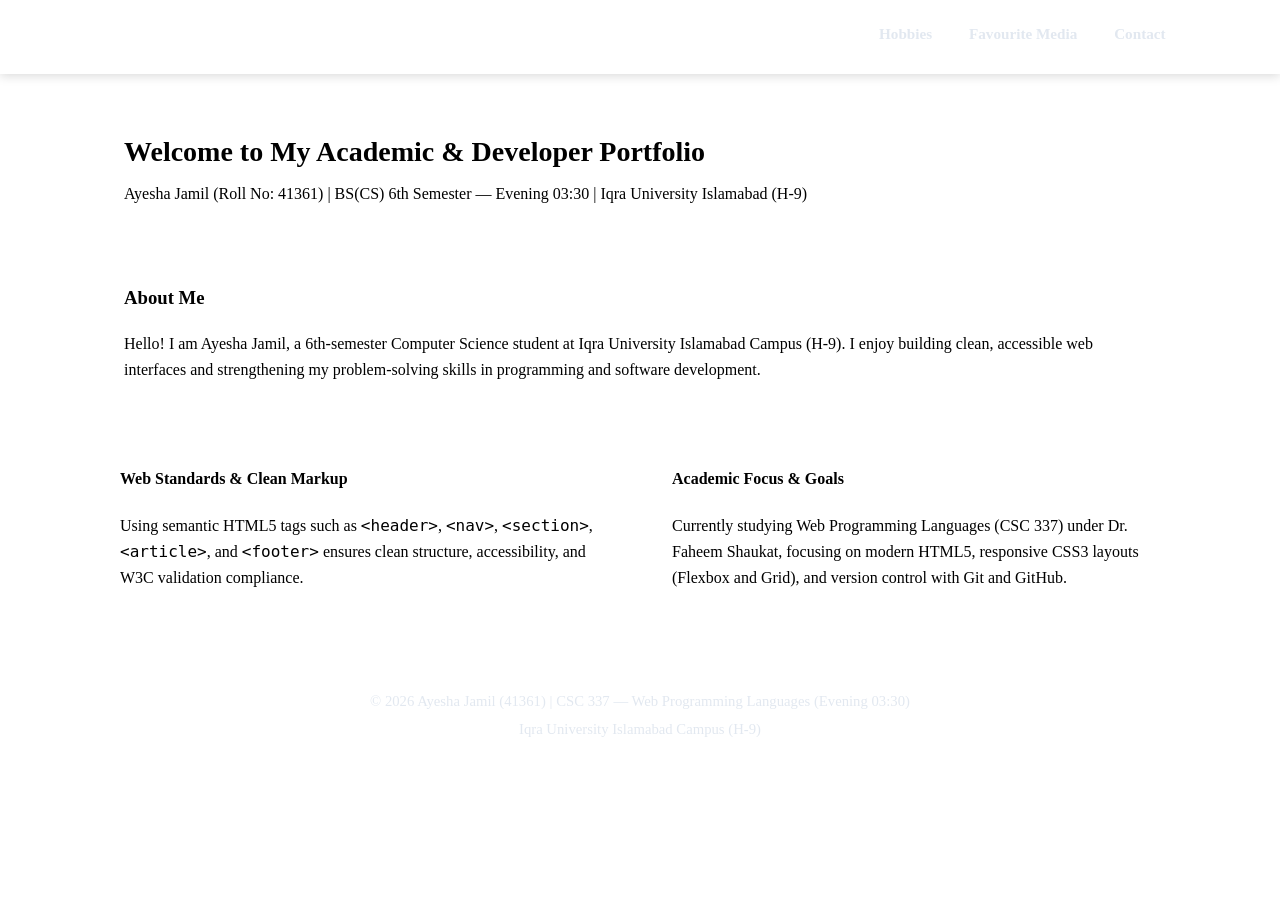
<file: index.html>
<!-- update 9 -->
<!DOCTYPE html>
<html lang="en">
<head>
  <meta charset="UTF-8">
  <meta name="viewport" content="width=device-width, initial-scale=1.0">
  <meta name="description" content="Personal portfolio website of Ayesha Jamil (41361), BS(CS) student at Iqra University Islamabad for CSC 337.">
  <meta name="author" content="Ayesha Jamil">
  <title>Home | Ayesha Jamil — Portfolio</title>
  <link rel="icon" type="image/svg+xml" href="images/favicon.svg">
  <link rel="stylesheet" href="css/style.css">
</head>
<body>
  <header class="site-header">
    <div class="header-inner">
      <h1 class="brand"><a href="index.html">Ayesha Jamil</a></h1>
      <nav aria-label="Primary Navigation">
        <ul class="nav-menu">
          <li><a href="index.html" class="active">Home</a></li>
          <li><a href="hobbies.html">Hobbies</a></li>
          <li><a href="media.html">Favourite Media</a></li>
          <li><a href="contact.html">Contact</a></li>
        </ul>
      </nav>
    </div>
  </header>

  <main class="container">
    <section class="page-title-box">
      <h2>Welcome to My Academic &amp; Developer Portfolio</h2>
      <p>Ayesha Jamil (Roll No: 41361) | BS(CS) 6th Semester — Evening 03:30 | Iqra University Islamabad (H-9)</p>
    </section>

    <section class="section-card">
      <h3>About Me</h3>
      <p>
        Hello! I am Ayesha Jamil, a 6th-semester Computer Science student at Iqra University Islamabad Campus (H-9).
        I enjoy building clean, accessible web interfaces and strengthening my problem-solving skills in programming
        and software development.
      </p>
    </section>

    <section class="grid-two-col">
      <article class="article-box">
        <h4>Web Standards &amp; Clean Markup</h4>
        <p>
          Using semantic HTML5 tags such as <code>&lt;header&gt;</code>, <code>&lt;nav&gt;</code>,
          <code>&lt;section&gt;</code>, <code>&lt;article&gt;</code>, and <code>&lt;footer&gt;</code> ensures
          clean structure, accessibility, and W3C validation compliance.
        </p>
      </article>

      <article class="article-box">
        <h4>Academic Focus &amp; Goals</h4>
        <p>
          Currently studying Web Programming Languages (CSC 337) under Dr. Faheem Shaukat, focusing on modern
          HTML5, responsive CSS3 layouts (Flexbox and Grid), and version control with Git and GitHub.
        </p>
      </article>
    </section>
  </main>

  <footer class="site-footer">
    <p>&copy; 2026 Ayesha Jamil (41361) | CSC 337 — Web Programming Languages (Evening 03:30)</p>
    <p>Iqra University Islamabad Campus (H-9)</p>
  </footer>
</body>
</html>
</file>
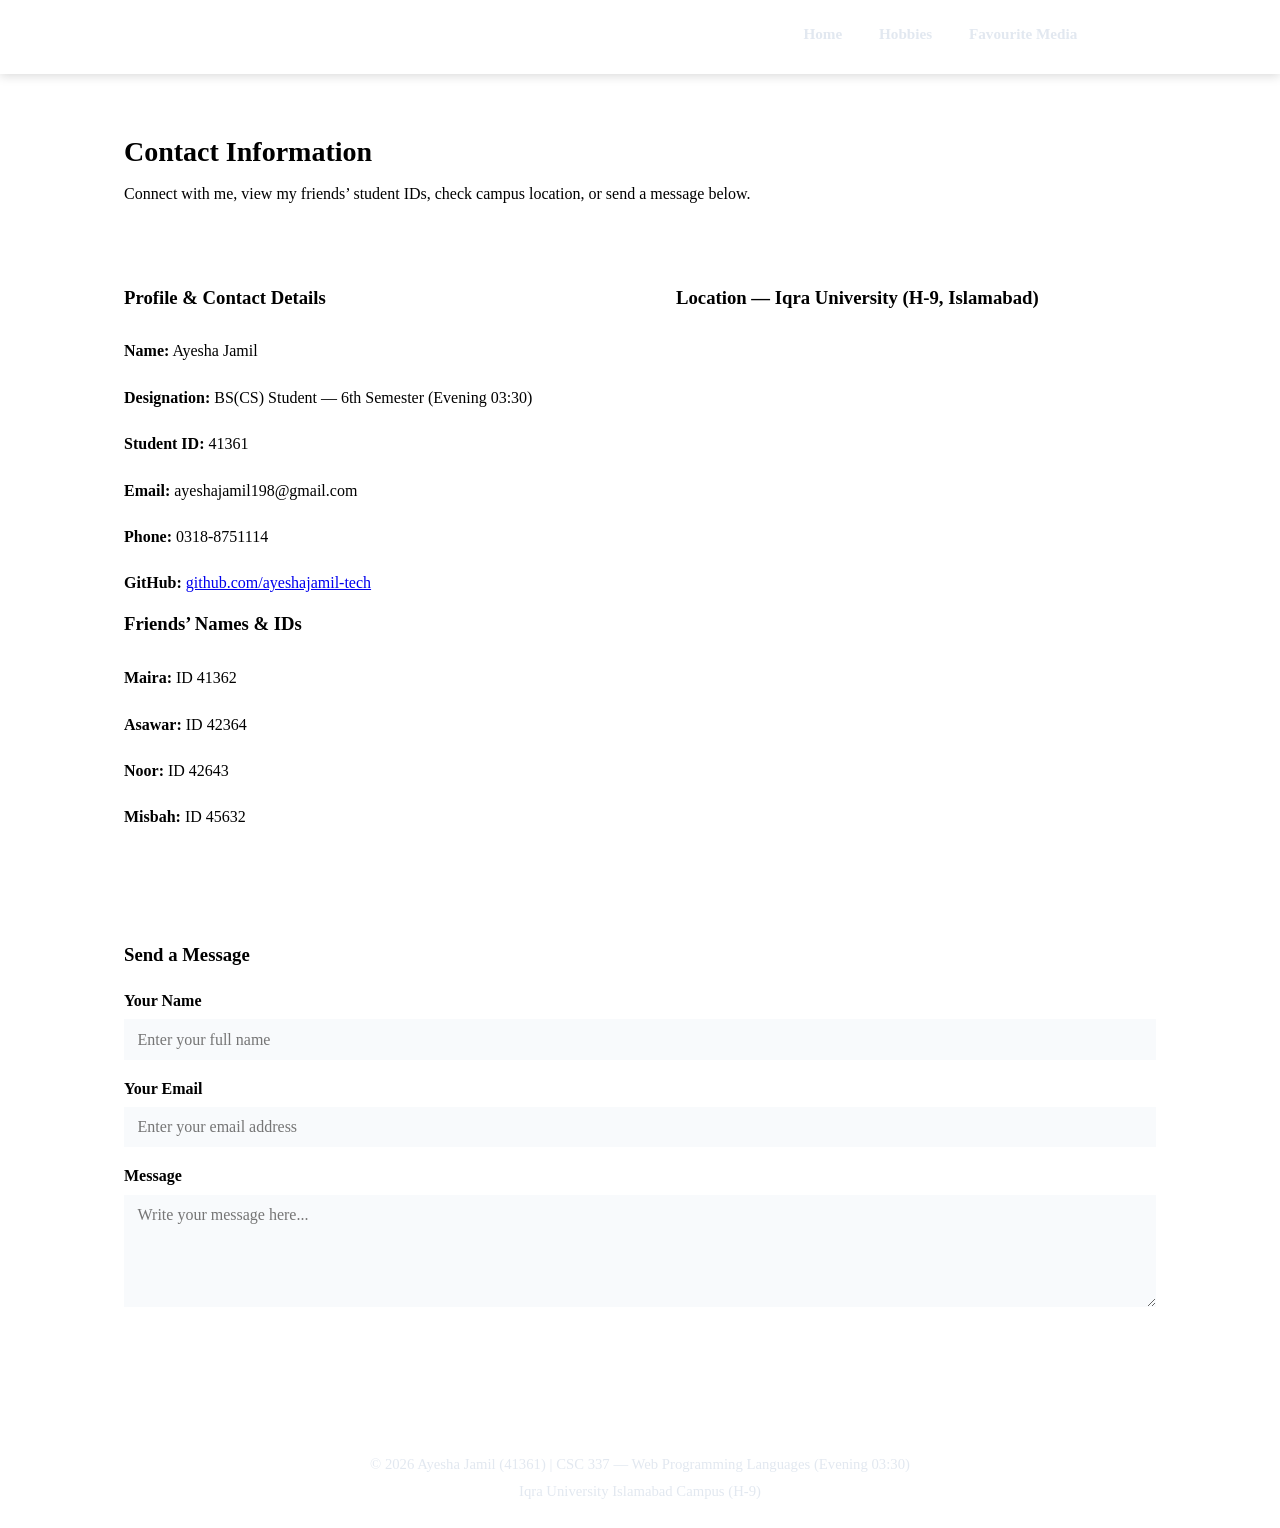
<file: contact.html>
<!-- update 9 -->
<!DOCTYPE html>
<html lang="en">
<head>
  <meta charset="UTF-8">
  <meta name="viewport" content="width=device-width, initial-scale=1.0">
  <meta name="description" content="Contact details for Ayesha Jamil, friends list, embedded Google Map, and contact form.">
  <meta name="author" content="Ayesha Jamil">
  <title>Contact | Ayesha Jamil — Portfolio</title>
  <link rel="icon" type="image/svg+xml" href="images/favicon.svg">
  <link rel="stylesheet" href="css/style.css">
</head>
<body>
  <header class="site-header">
    <div class="header-inner">
      <h1 class="brand"><a href="index.html">Ayesha Jamil</a></h1>
      <nav aria-label="Primary Navigation">
        <ul class="nav-menu">
          <li><a href="index.html">Home</a></li>
          <li><a href="hobbies.html">Hobbies</a></li>
          <li><a href="media.html">Favourite Media</a></li>
          <li><a href="contact.html" class="active">Contact</a></li>
        </ul>
      </nav>
    </div>
  </header>

  <main class="container">
    <section class="page-title-box">
      <h2>Contact Information</h2>
      <p>Connect with me, view my friends’ student IDs, check campus location, or send a message below.</p>
    </section>

    <section class="contact-grid">
      <article class="section-card">
        <h3>Profile &amp; Contact Details</h3>
        <ul class="info-list">
          <li><strong>Name:</strong> Ayesha Jamil</li>
          <li><strong>Designation:</strong> BS(CS) Student — 6th Semester (Evening 03:30)</li>
          <li><strong>Student ID:</strong> 41361</li>
          <li><strong>Email:</strong> ayeshajamil198@gmail.com</li>
          <li><strong>Phone:</strong> 0318-8751114</li>
          <li><strong>GitHub:</strong> <a href="https://github.com/ayeshajamil-tech" target="_blank" rel="noopener noreferrer">github.com/ayeshajamil-tech</a></li>
        </ul>

        <h3 class="sub-heading">Friends’ Names &amp; IDs</h3>
        <ul class="info-list">
          <li><strong>Maira:</strong> ID 41362</li>
          <li><strong>Asawar:</strong> ID 42364</li>
          <li><strong>Noor:</strong> ID 42643</li>
          <li><strong>Misbah:</strong> ID 45632</li>
        </ul>
      </article>

      <article class="section-card">
        <h3>Location — Iqra University (H-9, Islamabad)</h3>
        <iframe
          class="map-frame"
          src="https://www.google.com/maps?q=Iqra+University+H-9+Islamabad&output=embed"
          title="Google Map of Iqra University H-9 Islamabad"
          loading="lazy"
          referrerpolicy="no-referrer-when-downgrade">
        </iframe>
      </article>
    </section>

    <section class="section-card">
      <h3>Send a Message</h3>
      <form class="contact-form" action="#" method="post">
        <div class="form-group">
          <label for="name">Your Name</label>
          <input type="text" id="name" name="name" placeholder="Enter your full name" required>
        </div>

        <div class="form-group">
          <label for="email">Your Email</label>
          <input type="email" id="email" name="email" placeholder="Enter your email address" required>
        </div>

        <div class="form-group">
          <label for="message">Message</label>
          <textarea id="message" name="message" rows="5" placeholder="Write your message here..." required></textarea>
        </div>

        <button type="submit" class="btn-submit">Send Message</button>
      </form>
    </section>
  </main>

  <footer class="site-footer">
    <p>&copy; 2026 Ayesha Jamil (41361) | CSC 337 — Web Programming Languages (Evening 03:30)</p>
    <p>Iqra University Islamabad Campus (H-9)</p>
  </footer>
</body>
</html>
</file>
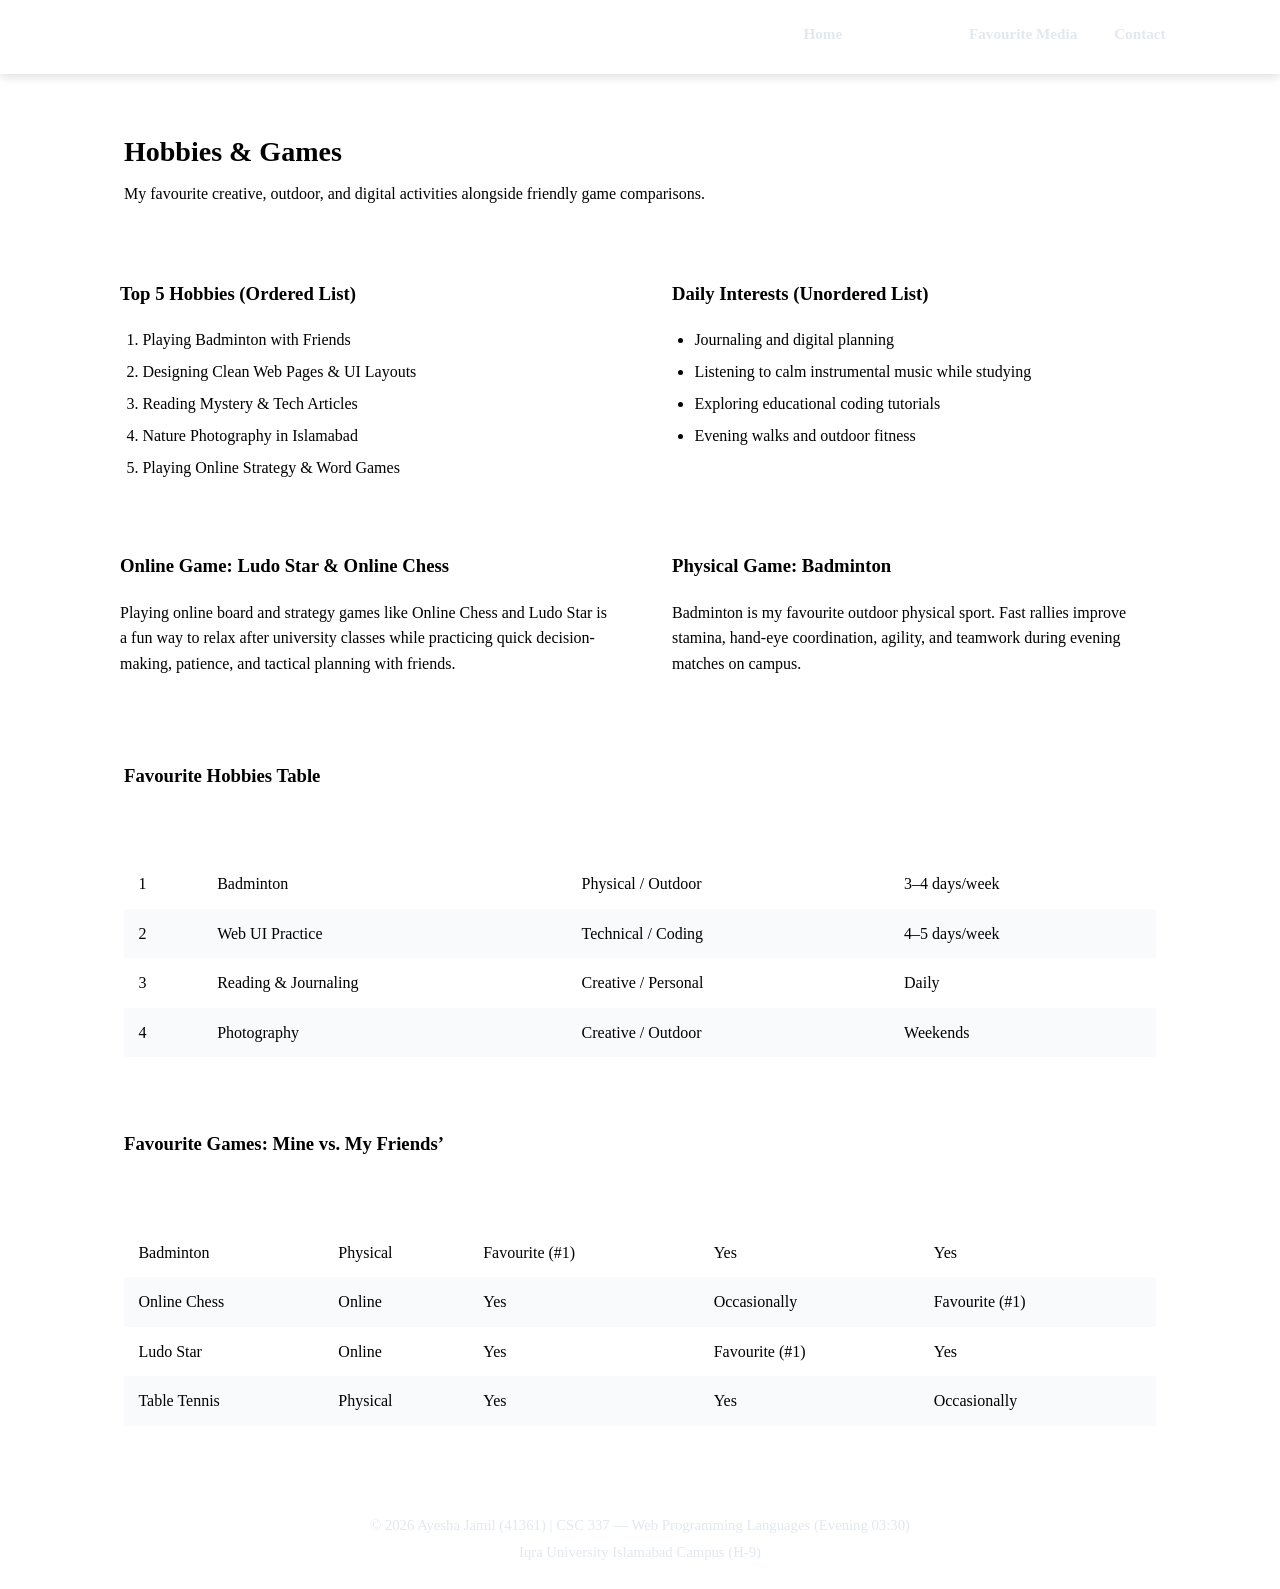
<file: hobbies.html>
<!-- update 10 -->
<!DOCTYPE html>
<html lang="en">
<head>
  <meta charset="UTF-8">
  <meta name="viewport" content="width=device-width, initial-scale=1.0">
  <meta name="description" content="Favourite hobbies, online and physical games, and comparison tables by Ayesha Jamil.">
  <meta name="author" content="Ayesha Jamil">
  <title>Hobbies | Ayesha Jamil — Portfolio</title>
  <link rel="icon" type="image/svg+xml" href="images/favicon.svg">
  <link rel="stylesheet" href="css/style.css">
</head>
<body>
  <header class="site-header">
    <div class="header-inner">
      <h1 class="brand"><a href="index.html">Ayesha Jamil</a></h1>
      <nav aria-label="Primary Navigation">
        <ul class="nav-menu">
          <li><a href="index.html">Home</a></li>
          <li><a href="hobbies.html" class="active">Hobbies</a></li>
          <li><a href="media.html">Favourite Media</a></li>
          <li><a href="contact.html">Contact</a></li>
        </ul>
      </nav>
    </div>
  </header>

  <main class="container">
    <section class="page-title-box">
      <h2>Hobbies &amp; Games</h2>
      <p>My favourite creative, outdoor, and digital activities alongside friendly game comparisons.</p>
    </section>

    <section class="grid-two-col">
      <article class="article-box">
        <h3>Top 5 Hobbies (Ordered List)</h3>
        <ol>
          <li>Playing Badminton with Friends</li>
          <li>Designing Clean Web Pages &amp; UI Layouts</li>
          <li>Reading Mystery &amp; Tech Articles</li>
          <li>Nature Photography in Islamabad</li>
          <li>Playing Online Strategy &amp; Word Games</li>
        </ol>
      </article>

      <article class="article-box">
        <h3>Daily Interests (Unordered List)</h3>
        <ul>
          <li>Journaling and digital planning</li>
          <li>Listening to calm instrumental music while studying</li>
          <li>Exploring educational coding tutorials</li>
          <li>Evening walks and outdoor fitness</li>
        </ul>
      </article>
    </section>

    <section class="grid-two-col">
      <article class="article-box">
        <h3>Online Game: Ludo Star &amp; Online Chess</h3>
        <p>
          Playing online board and strategy games like Online Chess and Ludo Star is a fun way to relax after
          university classes while practicing quick decision-making, patience, and tactical planning with friends.
        </p>
      </article>

      <article class="article-box">
        <h3>Physical Game: Badminton</h3>
        <p>
          Badminton is my favourite outdoor physical sport. Fast rallies improve stamina, hand-eye coordination,
          agility, and teamwork during evening matches on campus.
        </p>
      </article>
    </section>

    <section class="section-card">
      <h3>Favourite Hobbies Table</h3>
      <div class="table-wrapper">
        <table>
          <thead>
            <tr>
              <th>#</th>
              <th>Hobby</th>
              <th>Category</th>
              <th>Frequency</th>
            </tr>
          </thead>
          <tbody>
            <tr>
              <td>1</td>
              <td>Badminton</td>
              <td>Physical / Outdoor</td>
              <td>3–4 days/week</td>
            </tr>
            <tr>
              <td>2</td>
              <td>Web UI Practice</td>
              <td>Technical / Coding</td>
              <td>4–5 days/week</td>
            </tr>
            <tr>
              <td>3</td>
              <td>Reading &amp; Journaling</td>
              <td>Creative / Personal</td>
              <td>Daily</td>
            </tr>
            <tr>
              <td>4</td>
              <td>Photography</td>
              <td>Creative / Outdoor</td>
              <td>Weekends</td>
            </tr>
          </tbody>
        </table>
      </div>
    </section>

    <section class="section-card">
      <h3>Favourite Games: Mine vs. My Friends’</h3>
      <div class="table-wrapper">
        <table>
          <thead>
            <tr>
              <th>Game Title</th>
              <th>Type</th>
              <th>Ayesha (41361)</th>
              <th>Maira (41362)</th>
              <th>Asawar (42364)</th>
            </tr>
          </thead>
          <tbody>
            <tr>
              <td>Badminton</td>
              <td>Physical</td>
              <td>Favourite (#1)</td>
              <td>Yes</td>
              <td>Yes</td>
            </tr>
            <tr>
              <td>Online Chess</td>
              <td>Online</td>
              <td>Yes</td>
              <td>Occasionally</td>
              <td>Favourite (#1)</td>
            </tr>
            <tr>
              <td>Ludo Star</td>
              <td>Online</td>
              <td>Yes</td>
              <td>Favourite (#1)</td>
              <td>Yes</td>
            </tr>
            <tr>
              <td>Table Tennis</td>
              <td>Physical</td>
              <td>Yes</td>
              <td>Yes</td>
              <td>Occasionally</td>
            </tr>
          </tbody>
        </table>
      </div>
    </section>
  </main>

  <footer class="site-footer">
    <p>&copy; 2026 Ayesha Jamil (41361) | CSC 337 — Web Programming Languages (Evening 03:30)</p>
    <p>Iqra University Islamabad Campus (H-9)</p>
  </footer>
</body>
</html>
</file>
<file: css/style.css>
/_ update 14 _/
/* ==========================================================================
   CSC 337 Portfolio Stylesheet - Ayesha Jamil (41361)
   Uses: CSS Custom Properties, Flexbox (Nav), Grid (Media), Sticky Header,
         Styled Tables + Hover, Form Styling, and 375px Responsive Media Query
   ========================================================================== */

:root {
  --bg-page: #f4f6f9;
  --bg-surface: #ffffff;
  --bg-subtle: #eef2f7;
  --primary: #1b365d;
  --primary-light: #2c5282;
  --accent: #0f766e;
  --text-main: #1e293b;
  --text-muted: #475569;
  --border-color: #cbd5e1;
  --row-hover: #e0f2fe;
  --radius: 8px;
  --shadow: 0 4px 14px rgba(15, 23, 42, 0.08);
  --font-sans: "Segoe UI", Roboto, Helvetica, Arial, sans-serif;
  --font-heading: Georgia, "Times New Roman", serif;
}

*,
*::before,
*::after {
  box-sizing: border-box;
}

html {
  scroll-behavior: smooth;
}

body {
  margin: 0;
  font-family: var(--font-sans);
  font-size: 16px;
  line-height: 1.6;
  color: var(--text-main);
  background-color: var(--bg-page);
  overflow-x: hidden;
}

/* Sticky Header & Flexbox Navigation */
.site-header {
  position: sticky;
  top: 0;
  z-index: 1000;
  background-color: var(--primary);
  color: #ffffff;
  box-shadow: 0 2px 10px rgba(0, 0, 0, 0.15);
}

.header-inner {
  max-width: 1120px;
  margin: 0 auto;
  padding: 0.9rem 1.25rem;
  display: flex;
  flex-wrap: wrap;
  align-items: center;
  justify-content: space-between;
  gap: 1rem;
}

.brand {
  margin: 0;
  font-family: var(--font-heading);
  font-size: 1.35rem;
  letter-spacing: 0.4px;
}

.brand a {
  color: #ffffff;
  text-decoration: none;
}

.nav-menu {
  list-style: none;
  margin: 0;
  padding: 0;
  display: flex;
  flex-wrap: wrap;
  align-items: center;
  gap: 0.5rem;
}

.nav-menu a {
  display: inline-block;
  padding: 0.45rem 0.9rem;
  color: #e2e8f0;
  text-decoration: none;
  font-weight: 600;
  font-size: 0.95rem;
  border-radius: var(--radius);
  transition: background-color 0.2s ease, color 0.2s ease;
}

.nav-menu a:hover,
.nav-menu a.active {
  background-color: var(--accent);
  color: #ffffff;
}

/* Main Layout Container */
.container {
  max-width: 1120px;
  margin: 2rem auto;
  padding: 0 1.25rem;
}

.page-title-box {
  background-color: var(--bg-surface);
  border-left: 5px solid var(--accent);
  padding: 1.5rem;
  border-radius: var(--radius);
  box-shadow: var(--shadow);
  margin-bottom: 1.75rem;
}

.page-title-box h2 {
  margin: 0 0 0.4rem;
  font-family: var(--font-heading);
  color: var(--primary);
  font-size: 1.75rem;
}

.page-title-box p {
  margin: 0;
  color: var(--text-muted);
}

/* Cards, Sections, Articles */
.section-card {
  background-color: var(--bg-surface);
  padding: 1.5rem;
  border-radius: var(--radius);
  box-shadow: var(--shadow);
  margin-bottom: 1.5rem;
}

.section-card h3 {
  margin-top: 0;
  color: var(--primary);
  font-family: var(--font-heading);
}

.grid-two-col {
  display: grid;
  grid-template-columns: repeat(2, minmax(0, 1fr));
  gap: 1.5rem;
  margin-bottom: 1.5rem;
}

.article-box {
  background-color: var(--bg-subtle);
  padding: 1.25rem;
  border-radius: var(--radius);
  border: 1px solid var(--border-color);
}

.article-box h3,
.article-box h4 {
  margin-top: 0;
  color: var(--primary-light);
}

/* Lists */
ol,
ul {
  padding-left: 1.4rem;
  margin: 0.5rem 0 0;
}

li {
  margin-bottom: 0.4rem;
}

/* Tables & Hover Effect */
.table-wrapper {
  width: 100%;
  overflow-x: auto;
  margin-top: 0.75rem;
}

table {
  width: 100%;
  border-collapse: collapse;
  background-color: var(--bg-surface);
  border: 1px solid var(--border-color);
}

th,
td {
  padding: 0.75rem 0.9rem;
  text-align: left;
  border: 1px solid var(--border-color);
}

thead th {
  background-color: var(--primary);
  color: #ffffff;
  font-weight: 600;
}

tbody tr:nth-child(even) {
  background-color: #f8fafc;
}

tbody tr {
  transition: background-color 0.2s ease;
}

tbody tr:hover {
  background-color: var(--row-hover);
  cursor: pointer;
}

/* Favourite Media: Grid Two-Column Layout */
.media-grid {
  display: grid;
  grid-template-columns: 1fr 1.35fr;
  gap: 1.75rem;
  align-items: start;
  margin-bottom: 1.5rem;
}

.media-col {
  background-color: var(--bg-surface);
  padding: 1.5rem;
  border-radius: var(--radius);
  box-shadow: var(--shadow);
}

.media-col h3 {
  margin-top: 0;
  color: var(--primary);
  font-family: var(--font-heading);
  border-bottom: 2px solid var(--bg-subtle);
  padding-bottom: 0.5rem;
}

.post-card {
  background-color: var(--bg-subtle);
  border: 1px solid var(--border-color);
  border-radius: var(--radius);
  padding: 1rem;
  margin-bottom: 1rem;
}

.post-meta {
  font-size: 0.85rem;
  color: var(--text-muted);
  margin-bottom: 0.4rem;
  font-weight: 600;
}

.video-item {
  margin-bottom: 1.25rem;
}

.video-item p {
  margin: 0 0 0.4rem;
  font-weight: 600;
  font-size: 0.95rem;
}

.video-frame {
  width: 100%;
  aspect-ratio: 16 / 9;
  border: 0;
  border-radius: var(--radius);
}

.image-gallery {
  display: grid;
  grid-template-columns: repeat(2, minmax(0, 1fr));
  gap: 1.5rem;
  margin-bottom: 1.5rem;
}

.img-card {
  background-color: var(--bg-surface);
  padding: 1.25rem;
  border-radius: var(--radius);
  box-shadow: var(--shadow);
}

.img-card img {
  width: 100%;
  max-height: 280px;
  object-fit: cover;
  border-radius: var(--radius);
  border: 1px solid var(--border-color);
  display: block;
  margin-bottom: 0.6rem;
}

.img-caption {
  margin: 0;
  font-size: 0.92rem;
  color: var(--text-muted);
}

/* Contact Page Layout & Styled Form */
.contact-grid {
  display: grid;
  grid-template-columns: repeat(2, minmax(0, 1fr));
  gap: 1.5rem;
  margin-bottom: 1.5rem;
}

.info-list {
  list-style: none;
  padding: 0;
  margin: 0;
}

.info-list li {
  padding: 0.45rem 0;
  border-bottom: 1px solid var(--bg-subtle);
}

.sub-heading {
  margin-top: 1.25rem;
}

.map-frame {
  width: 100%;
  height: 300px;
  border: 1px solid var(--border-color);
  border-radius: var(--radius);
}

.contact-form {
  display: flex;
  flex-direction: column;
  gap: 1rem;
}

.form-group {
  display: flex;
  flex-direction: column;
  gap: 0.35rem;
}

.form-group label {
  font-weight: 600;
  color: var(--primary);
}

.form-group input,
.form-group textarea {
  width: 100%;
  padding: 0.7rem 0.85rem;
  font-family: inherit;
  font-size: 1rem;
  color: var(--text-main);
  background-color: #f8fafc;
  border: 1px solid var(--border-color);
  border-radius: var(--radius);
  transition: border-color 0.2s ease, box-shadow 0.2s ease, background-color 0.2s ease;
}

.form-group input:focus,
.form-group textarea:focus {
  outline: none;
  background-color: #ffffff;
  border-color: var(--accent);
  box-shadow: 0 0 0 3px rgba(15, 118, 110, 0.18);
}

.btn-submit {
  align-self: flex-start;
  background-color: var(--primary);
  color: #ffffff;
  border: none;
  border-radius: var(--radius);
  padding: 0.75rem 1.5rem;
  font-size: 1rem;
  font-weight: 600;
  cursor: pointer;
  transition: background-color 0.2s ease;
}

.btn-submit:hover {
  background-color: var(--accent);
}

/* Footer */
.site-footer {
  background-color: var(--primary);
  color: #e2e8f0;
  text-align: center;
  padding: 1.25rem;
  margin-top: 2.5rem;
  font-size: 0.92rem;
}

.site-footer p {
  margin: 0.25rem 0;
}

/* ==========================================================================
   Responsive Breakpoint: Mobile <= 375px (No Horizontal Scrolling)
   ========================================================================== */
@media (max-width: 375px) {
  body {
    font-size: 15px;
    overflow-x: hidden;
  }

  .header-inner {
    padding: 0.75rem;
    flex-direction: column;
    align-items: flex-start;
    gap: 0.6rem;
  }

  .brand {
    font-size: 1.15rem;
  }

  .nav-menu {
    width: 100%;
    gap: 0.35rem;
  }

  .nav-menu a {
    padding: 0.35rem 0.55rem;
    font-size: 0.82rem;
  }

  .container {
    margin: 1rem auto;
    padding: 0 0.75rem;
  }

  .page-title-box,
  .section-card,
  .media-col,
  .img-card {
    padding: 1rem;
  }

  .page-title-box h2 {
    font-size: 1.35rem;
  }

  .grid-two-col,
  .media-grid,
  .image-gallery,
  .contact-grid {
    grid-template-columns: 1fr;
    gap: 1rem;
  }

  th,
  td {
    padding: 0.5rem;
    font-size: 0.85rem;
  }

  .map-frame {
    height: 220px;
  }

  .btn-submit {
    width: 100%;
    text-align: center;
  }
}
</file>
